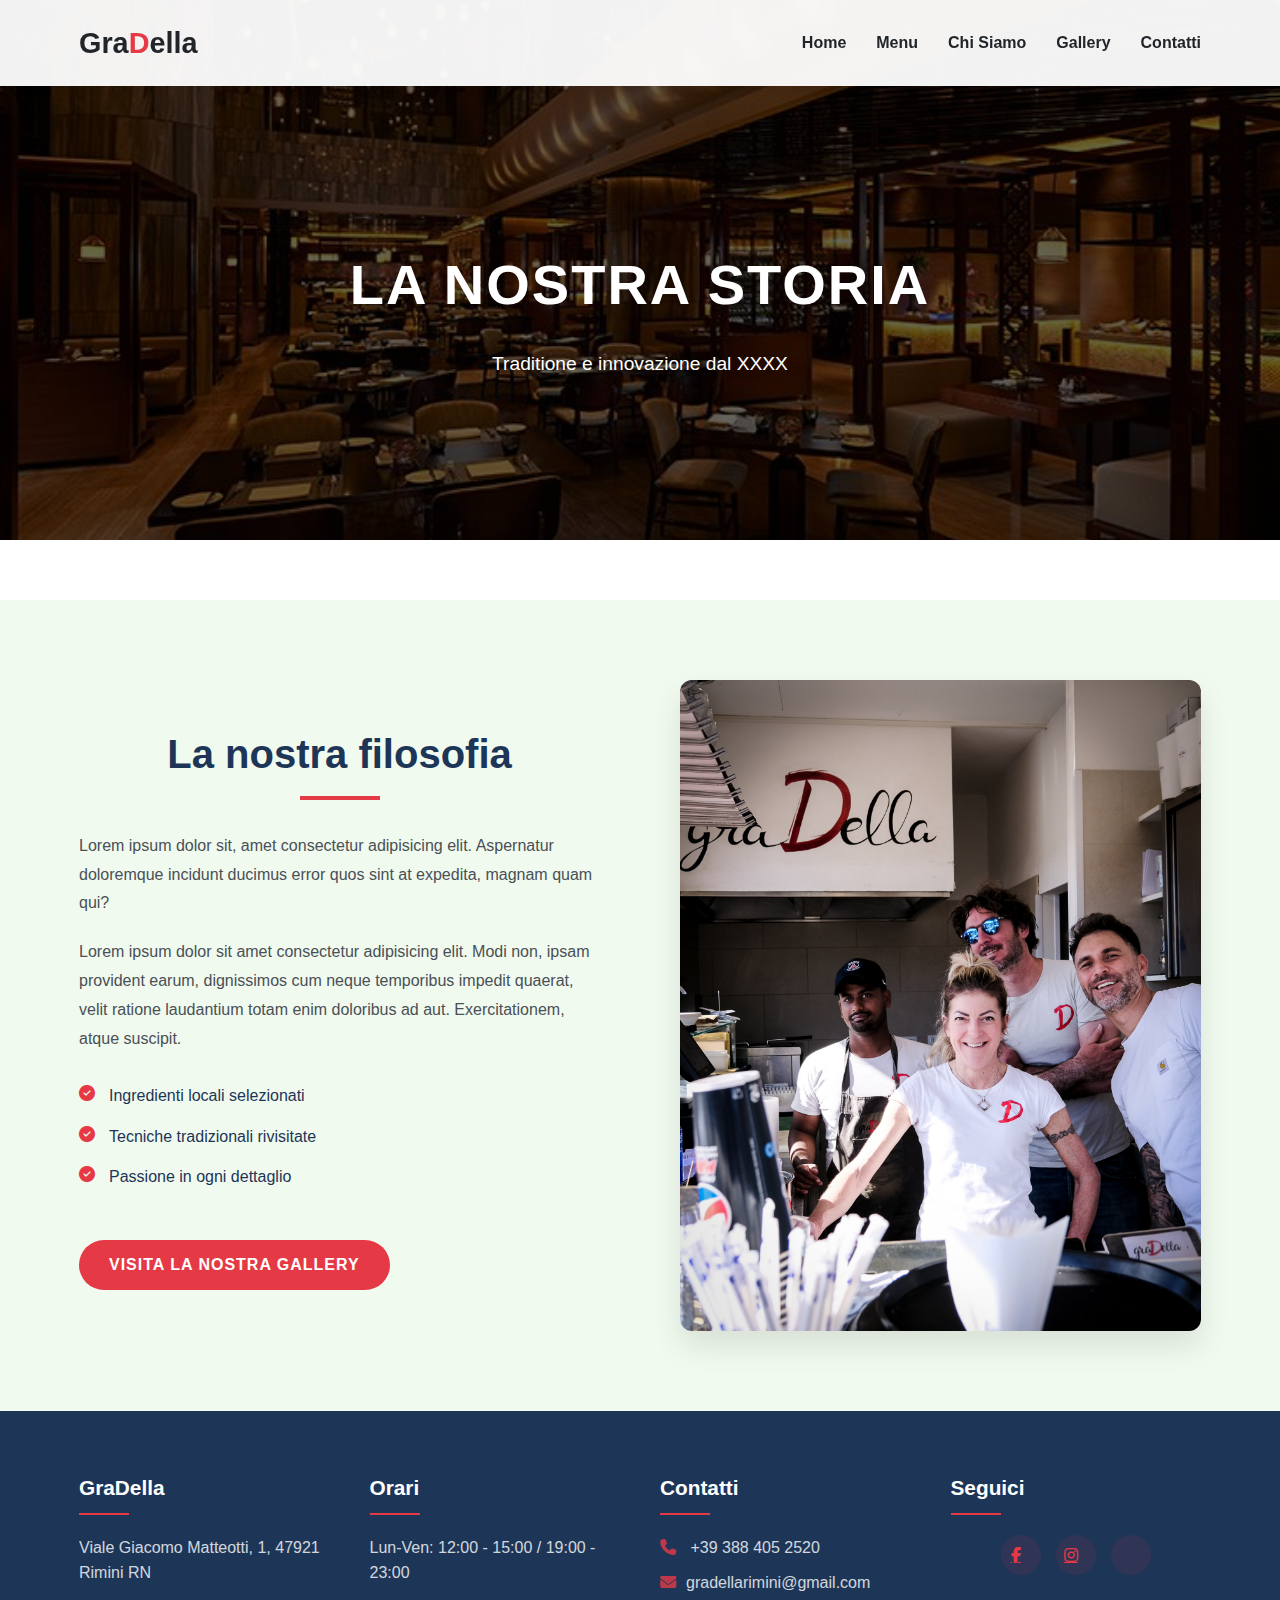
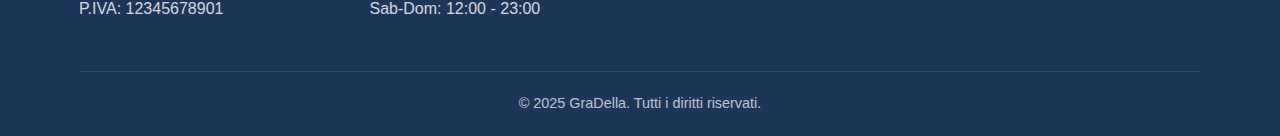
<file: about.html>
<!DOCTYPE html>
<html lang="it">
<head>
    <meta charset="UTF-8">
    <meta name="viewport" content="width=device-width, initial-scale=1.0">
    <title>Chi Siamo | Ristorante Moderno</title>
    <link rel="stylesheet" href="css/style.css">
    <link rel="stylesheet" href="css/about.css">
    <link rel="stylesheet" href="https://cdnjs.cloudflare.com/ajax/libs/font-awesome/6.4.0/css/all.min.css">
</head>
<body>
    <!-- Header con Navbar -->
    <!-- Header con Navbar -->
    <header class="header">
        <div class="container">
            <a href="index.html" class="logo">Gra<span>D</span>ella</a>
            <nav class="navbar">
                <ul>
                    <li><a href="index.html">Home</a></li>
                    <li><a href="menu.html">Menu</a></li>
                    <li><a href="about.html">Chi Siamo</a></li>
                    <li><a href="gallery.html">Gallery</a></li>
                    <li><a href="contatti.html" class="active">Contatti</a></li>
                </ul>
            </nav>
            <div class="hamburger" id="hamburger">
                <span></span>
                <span></span>
                <span></span>
            </div>
        </div>
    </header>

    <!-- Hero Section -->
    <section class="about-hero">
        <div class="container">
            <h1>La Nostra Storia</h1>
            <p>Traditione e innovazione dal XXXX</p>
        </div>
    </section>

    <!-- About Section - Versione pulita -->
    <section class="about-section">
        <div class="container">
            <div class="about-content-wrapper">
                <!-- Colonna di testo (sinistra) -->
                <div class="about-text">
                    <h2 class="section-title">La nostra filosofia</h2>
                    <div class="about-description">
                        <p>Lorem ipsum dolor sit, amet consectetur adipisicing elit. Aspernatur doloremque incidunt ducimus error quos sint at expedita, magnam quam qui?</p>
                        <p>Lorem ipsum dolor sit amet consectetur adipisicing elit. Modi non, ipsam provident earum, dignissimos cum neque temporibus impedit quaerat, velit ratione laudantium totam enim doloribus ad aut. Exercitationem, atque suscipit.</p>
                        <ul class="about-features">
                            <li><i class="fas fa-check-circle"></i> Ingredienti locali selezionati</li>
                            <li><i class="fas fa-check-circle"></i> Tecniche tradizionali rivisitate</li>
                            <li><i class="fas fa-check-circle"></i> Passione in ogni dettaglio</li>
                        </ul>
                    </div>
                    <a href="gallery.html" class="btn btn-primary">Visita la nostra gallery</a>
                </div>

                <!-- Colonna immagine (destra) -->
                <div class="about-image">
                    <img src="immagini/about/image-1.jpeg" alt="Interno del ristorante">
                </div>
            </div>
        </div>
    </section>

    <!-- Footer -->
    <footer class="footer" id="contact">
        <div class="container">
            <div class="footer-content">
                <div class="footer-col">
                    <h3>GraDella</h3>
                    <p>Viale Giacomo Matteotti, 1, 47921 Rimini RN</p>
                    <p>P.IVA: 12345678901</p>
                </div>
                <div class="footer-col">
                    <h3>Orari</h3>
                    <p>Lun-Ven: 12:00 - 15:00 / 19:00 - 23:00</p>
                    <p>Sab-Dom: 12:00 - 23:00</p>
                </div>
                <div class="footer-col">
                    <h3>Contatti</h3>
                    <p><i class="fas fa-phone"></i> +39 388 405 2520</p>
                    <p><i class="fas fa-envelope"></i>gradellarimini@gmail.com</p>
                </div>
                <div class="footer-col">
                    <h3>Seguici</h3>
                    <div class="social-links">
                        <a href="#"><i class="fab fa-facebook-f"></i></a>
                        <a href="#"><i class="fab fa-instagram"></i></a>
                        <a href="#"><i class="fab fa-tripadvisor"></i></a>
                    </div>
                </div>
            </div>
            <div class="footer-bottom">
                <p>&copy; 2025 GraDella. Tutti i diritti riservati.</p>
            </div>
        </div>
    </footer>

    <script src="js/script.js"></script>
</body>
</html>
</file>
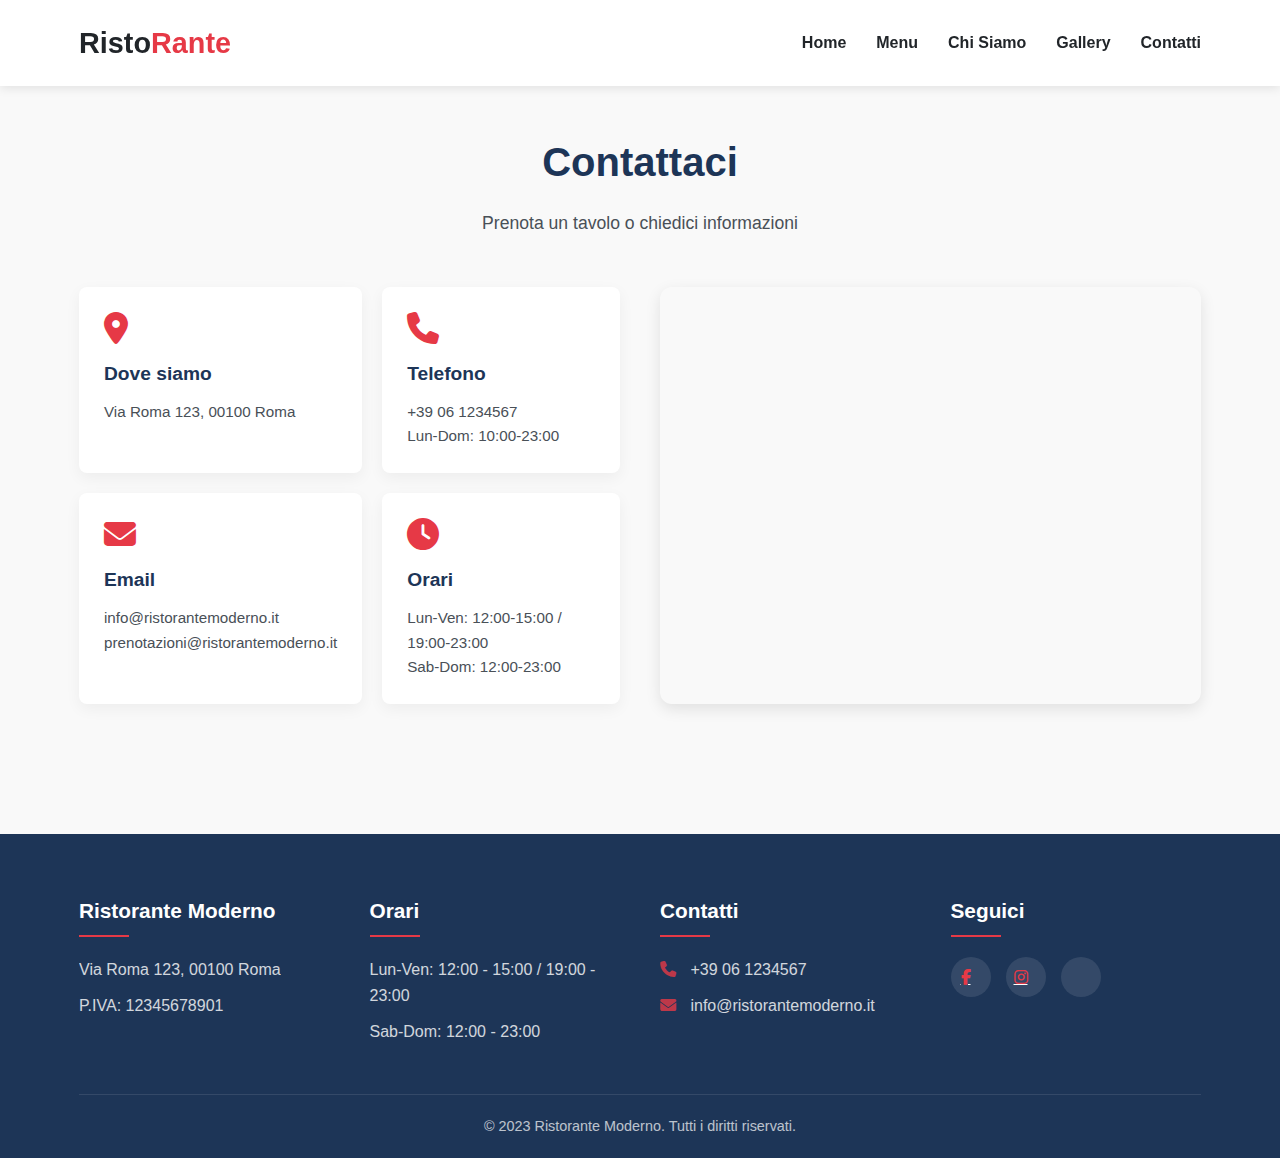
<file: contatti.html>
<!DOCTYPE html>
<html lang="it">
<head>
    <meta charset="UTF-8">
    <meta name="viewport" content="width=device-width, initial-scale=1.0">
    <title>Contatti | Ristorante</title>
    <link rel="stylesheet" href="css/style.css">
    <link rel="stylesheet" href="css/contatti.css">
    <link rel="stylesheet" href="https://cdnjs.cloudflare.com/ajax/libs/font-awesome/6.4.0/css/all.min.css">
</head>
<body>
    <!-- Header con Navbar -->
    <header class="header">
        <div class="container">
            <a href="index.html" class="logo">Risto<span>Rante</span></a>
            <nav class="navbar">
                <ul>
                    <li><a href="index.html">Home</a></li>
                    <li><a href="menu.html">Menu</a></li>
                    <li><a href="about.html">Chi Siamo</a></li>
                    <li><a href="gallery.html">Gallery</a></li>
                    <li><a href="contatti.html" class="active">Contatti</a></li>
                </ul>
            </nav>
            <div class="hamburger" id="hamburger">
                <span></span>
                <span></span>
                <span></span>
            </div>
        </div>
    </header>

    <!-- Main Content -->
    <main class="contatti-main">
        <div class="container">
            <h1 class="contatti-title">Contattaci</h1>
            <p class="contatti-subtitle">Prenota un tavolo o chiedici informazioni</p>
            
            <div class="contatti-grid">
                <!-- Info Contatti -->
                <div class="contatti-info">
                    <div class="info-card">
                        <i class="fas fa-map-marker-alt"></i>
                        <h3>Dove siamo</h3>
                        <p>Via Roma 123, 00100 Roma</p>
                    </div>
                    
                    <div class="info-card">
                        <i class="fas fa-phone"></i>
                        <h3>Telefono</h3>
                        <p>+39 06 1234567</p>
                        <p>Lun-Dom: 10:00-23:00</p>
                    </div>
                    
                    <div class="info-card">
                        <i class="fas fa-envelope"></i>
                        <h3>Email</h3>
                        <p>info@ristorantemoderno.it</p>
                        <p>prenotazioni@ristorantemoderno.it</p>
                    </div>
                    
                    <div class="info-card">
                        <i class="fas fa-clock"></i>
                        <h3>Orari</h3>
                        <p>Lun-Ven: 12:00-15:00 / 19:00-23:00</p>
                        <p>Sab-Dom: 12:00-23:00</p>
                    </div>
                </div>
                
                <!-- Mappa -->
                <div class="contatti-mappa">
                    <iframe src="https://www.google.com/maps/embed?pb=!1m14!1m12!1m3!1d3782.9671128760924!2d12.56383615792553!3d44.06367894896485!2m3!1f0!2f0!3f0!3m2!1i1024!2i768!4f13.1!5e0!3m2!1sit!2sit!4v1745873437603!5m2!1sit!2sit" 
                            width="100%" 
                            height="100%" 
                            style="border:0;" 
                            allowfullscreen="" 
                            loading="lazy">
                    </iframe>
                </div>
            </div>
        </div>
    </main>

    <!-- Footer -->
    <footer class="footer">
        <div class="container">
            <div class="footer-content">
                <div class="footer-col">
                    <h3>Ristorante Moderno</h3>
                    <p>Via Roma 123, 00100 Roma</p>
                    <p>P.IVA: 12345678901</p>
                </div>
                <div class="footer-col">
                    <h3>Orari</h3>
                    <p>Lun-Ven: 12:00 - 15:00 / 19:00 - 23:00</p>
                    <p>Sab-Dom: 12:00 - 23:00</p>
                </div>
                <div class="footer-col">
                    <h3>Contatti</h3>
                    <p><i class="fas fa-phone"></i> +39 06 1234567</p>
                    <p><i class="fas fa-envelope"></i> info@ristorantemoderno.it</p>
                </div>
                <div class="footer-col">
                    <h3>Seguici</h3>
                    <div class="social-links">
                        <a href="#"><i class="fab fa-facebook-f"></i></a>
                        <a href="#"><i class="fab fa-instagram"></i></a>
                        <a href="#"><i class="fab fa-tripadvisor"></i></a>
                    </div>
                </div>
            </div>
            <div class="footer-bottom">
                <p>&copy; 2023 Ristorante Moderno. Tutti i diritti riservati.</p>
            </div>
        </div>
    </footer>

    <script src="js/contatti.js"></script>
</body>
</html>
</file>
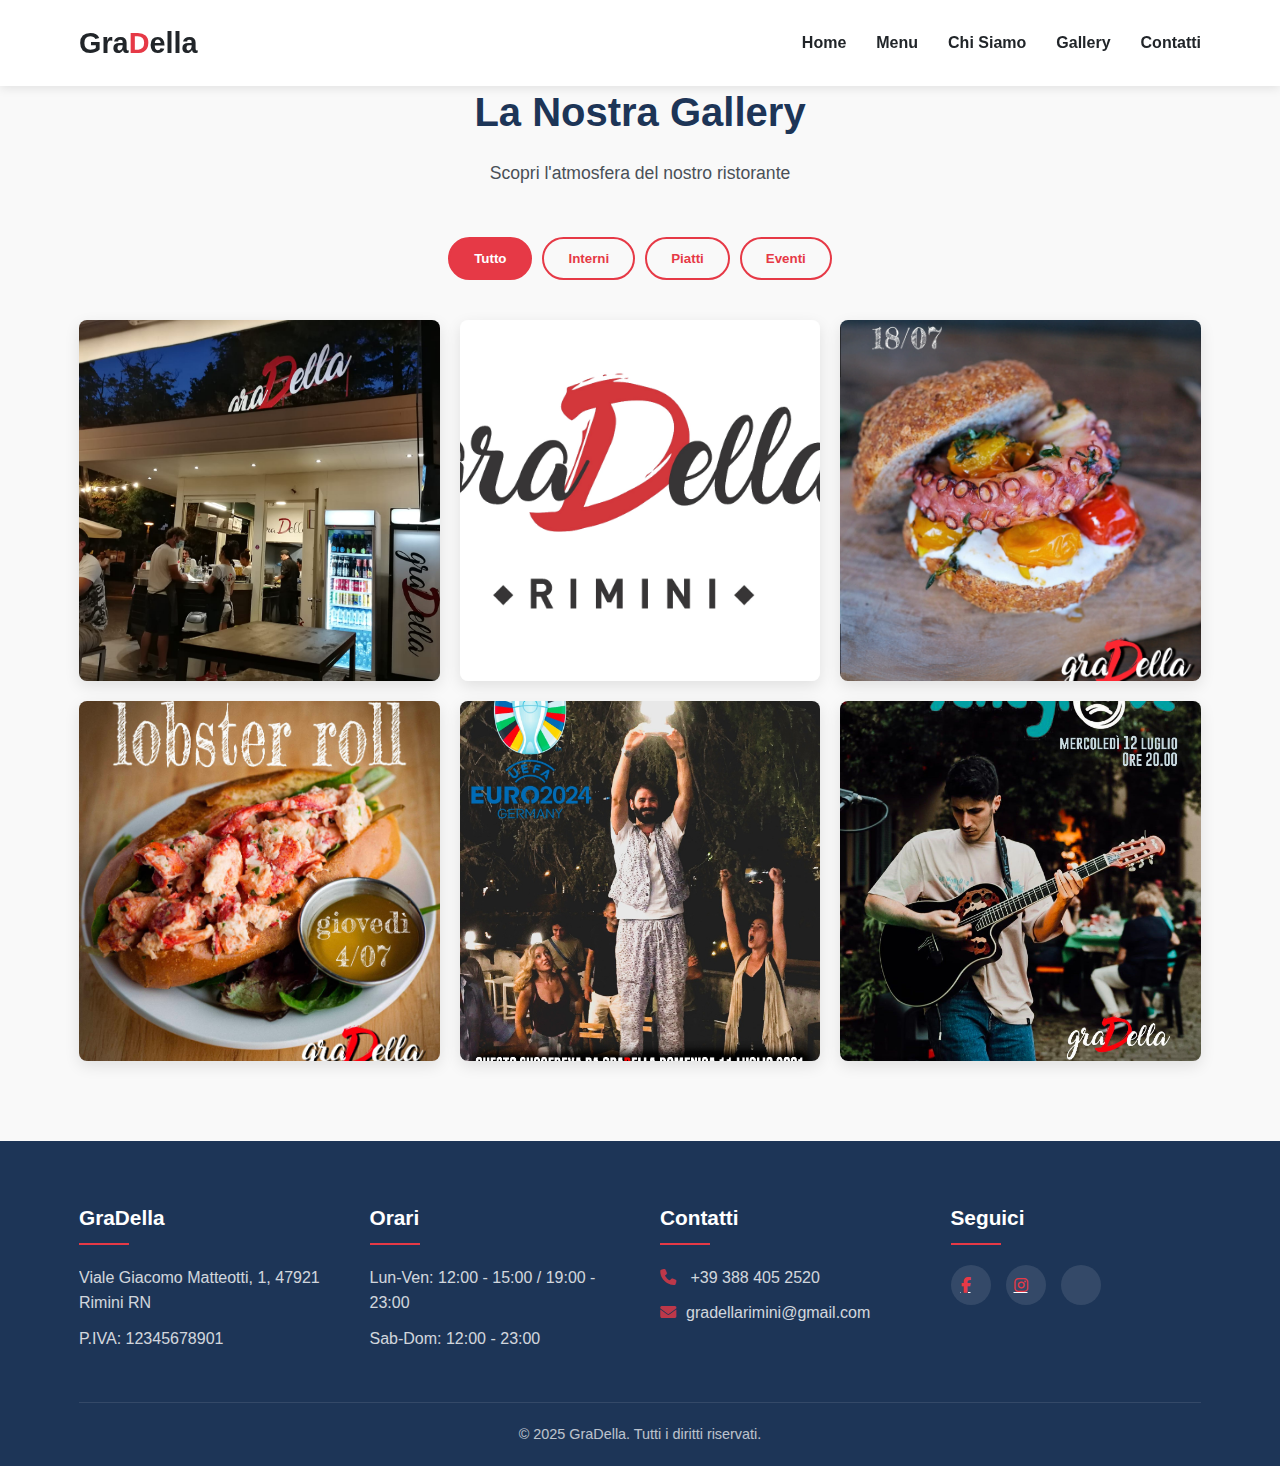
<file: gallery.html>
<!DOCTYPE html>
<html lang="it">
<head>
    <meta charset="UTF-8">
    <meta name="viewport" content="width=device-width, initial-scale=1.0">
    <title>Gallery | Ristorante Moderno</title>
    <link rel="stylesheet" href="css/style.css">
    <link rel="stylesheet" href="css/gallery.css">
    <link rel="stylesheet" href="https://cdnjs.cloudflare.com/ajax/libs/font-awesome/6.4.0/css/all.min.css">
</head>
<body>
    <!-- Header con Navbar -->
    <!-- Header con Navbar -->
    <header class="header">
        <div class="container">
            <a href="index.html" class="logo">Gra<span>D</span>ella</a>
            <nav class="navbar">
                <ul>
                    <li><a href="index.html">Home</a></li>
                    <li><a href="menu.html">Menu</a></li>
                    <li><a href="about.html">Chi Siamo</a></li>
                    <li><a href="gallery.html">Gallery</a></li>
                    <li><a href="contatti.html" class="active">Contatti</a></li>
                </ul>
            </nav>
            <div class="hamburger" id="hamburger">
                <span></span>
                <span></span>
                <span></span>
            </div>
        </div>
    </header>

    <!-- Main Content -->
    <main class="gallery-main">
        <div class="container">
            <h1 class="gallery-title">La Nostra Gallery</h1>
            <p class="gallery-subtitle">Scopri l'atmosfera del nostro ristorante</p>
            
            <div class="gallery-filter">
                <button class="filter-btn active" data-filter="all">Tutto</button>
                <button class="filter-btn" data-filter="interni">Interni</button>
                <button class="filter-btn" data-filter="piatti">Piatti</button>
                <button class="filter-btn" data-filter="eventi">Eventi</button>
            </div>
            
            <div class="gallery-grid">
                <!-- Gallery Item 1 -->
                <div class="gallery-item" data-category="interni">
                    <img src="immagini/gallery/interni-1.jpeg" alt="Interno del ristorante">
                    <div class="gallery-overlay">
                        <h3>Lorem, ipsum.</h3>
                        <p>...</p>
                    </div>
                </div>
                <div class="gallery-item" data-category="interni">
                    <img src="immagini/gallery/interni-2.png" alt="Interno del ristorante">
                    <div class="gallery-overlay">
                        <h3>Lorem, ipsum.</h3>
                        <p>...</p>
                    </div>
                </div>
                
                <!-- Gallery Item 2 -->
                <div class="gallery-item" data-category="piatti">
                    <img src="immagini/gallery/piatto-1.jpeg" alt="Piatto del giorno">
                    <div class="gallery-overlay">
                        <h3>Hamburger x</h3>
                        <p>Specialità della casa</p>
                    </div>
                </div>
                <div class="gallery-item" data-category="piatti">
                    <img src="immagini/gallery/piatto-2.jpeg" alt="Piatto del giorno">
                    <div class="gallery-overlay">
                        <h3>Hamburger y</h3>
                        <p>Specialità della casa</p>
                    </div>
                </div>
                
                <!-- Gallery Item 3 -->
                <div class="gallery-item" data-category="eventi">
                    <img src="immagini/gallery/evento-1.jpeg" alt="Evento speciale">
                    <div class="gallery-overlay">
                        <h3>Serata calcio</h3>
                        <p>...</p>
                    </div>
                </div>
                <div class="gallery-item" data-category="eventi">
                    <img src="immagini/gallery/evento-2.jpeg" alt="Evento speciale">
                    <div class="gallery-overlay">
                        <h3>Musica Live</h3>
                        <p>...</p>
                    </div>
                </div>
                
                <!-- Aggiungi altri 9-15 elementi seguendo lo stesso schema -->
                <!-- ... -->
            </div>
        </div>
    </main>

    <footer class="footer" id="contact">
        <div class="container">
            <div class="footer-content">
                <div class="footer-col">
                    <h3>GraDella</h3>
                    <p>Viale Giacomo Matteotti, 1, 47921 Rimini RN</p>
                    <p>P.IVA: 12345678901</p>
                </div>
                <div class="footer-col">
                    <h3>Orari</h3>
                    <p>Lun-Ven: 12:00 - 15:00 / 19:00 - 23:00</p>
                    <p>Sab-Dom: 12:00 - 23:00</p>
                </div>
                <div class="footer-col">
                    <h3>Contatti</h3>
                    <p><i class="fas fa-phone"></i> +39 388 405 2520</p>
                    <p><i class="fas fa-envelope"></i>gradellarimini@gmail.com</p>
                </div>
                <div class="footer-col">
                    <h3>Seguici</h3>
                    <div class="social-links">
                        <a href="#"><i class="fab fa-facebook-f"></i></a>
                        <a href="#"><i class="fab fa-instagram"></i></a>
                        <a href="#"><i class="fab fa-tripadvisor"></i></a>
                    </div>
                </div>
            </div>
            <div class="footer-bottom">
                <p>&copy; 2025 GraDella. Tutti i diritti riservati.</p>
            </div>
        </div>
    </footer>

    <script src="js/gallery.js"></script>
</body>
</html>
</file>
<file: css/about.css>
/* About Hero */
.about-hero {
    height: 60vh;
    background: linear-gradient(rgba(0, 0, 0, 0.6), rgba(0, 0, 0, 0.6)), url('../immagini/about/hero.jpg') no-repeat center center/cover;
    color: var(--white-color);
    display: flex;
    align-items: center;
    text-align: center;
    padding-top: 80px;
    margin-bottom: 60px;
}

.about-hero h1 {
    font-size: 3.5rem;
    margin-bottom: 20px;
    text-transform: uppercase;
    letter-spacing: 2px;
}

.about-hero p {
    font-size: 1.2rem;
    font-weight: 300;
}

/* About Section - Clean Version */
.about-section {
    padding: 80px 0;
    background-color: var(--light-color);
}

.about-content-wrapper {
    display: flex;
    align-items: center;
    gap: 50px;
}

.about-text {
    flex: 1;
    padding-right: 30px;
}

.about-image {
    flex: 1;
    border-radius: 12px;
    overflow: hidden;
    box-shadow: 0 15px 30px rgba(0,0,0,0.1);
}

.about-image img {
    width: 100%;
    height: auto;
    display: block;
    transition: transform 0.5s ease;
}

.about-image:hover img {
    transform: scale(1.03);
}

.about-description {
    margin-bottom: 30px;
}

.about-description p {
    color: var(--gray-color);
    line-height: 1.8;
    margin-bottom: 20px;
}

.about-features {
    list-style: none;
    margin: 30px 0;
    padding: 0;
}

.about-features li {
    margin-bottom: 15px;
    padding-left: 30px;
    position: relative;
    color: var(--secondary-color);
}

.about-features i {
    color: var(--primary-color);
    position: absolute;
    left: 0;
    top: 2px;
}

.btn-primary {
    display: inline-block;
    padding: 12px 30px;
    background-color: var(--primary-color);
    color: white;
    border-radius: 30px;
    text-decoration: none;
    font-weight: 600;
    transition: all 0.3s ease;
    border: none;
    cursor: pointer;
}

.btn-primary:hover {
    background-color: #c1121f;
    transform: translateY(-3px);
    box-shadow: 0 10px 20px rgba(230, 57, 70, 0.3);
}

/* Responsive Design */
@media (max-width: 992px) {
    .about-content-wrapper {
        flex-direction: column;
    }
    
    .about-text {
        padding-right: 0;
        margin-bottom: 40px;
    }
    
    .about-image {
        width: 100%;
    }
}
/* Responsive per tablet */
@media (max-width: 992px) {
    .philosophy-grid {
        grid-template-columns: 1fr;
        max-width: 600px;
        margin-left: auto;
        margin-right: auto;
    }
    
    .lead-text {
        padding: 0 5%;
    }
}

/* Responsive per mobile */
@media (max-width: 768px) {
    .section-title {
        font-size: 1.8rem;
    }
    
    .lead-text {
        font-size: 1rem;
        padding: 0;
    }
    
    .philosophy-item {
        padding: 25px;
    }
}

/* Responsive */
@media (max-width: 768px) {
    .philosophy-item {
        flex-direction: column;
        align-items: center;
        text-align: center;
    }
    
    .philosophy-icon {
        margin-bottom: 15px;
    }
}
/* Team Section */
.team-section {
    padding: 80px 0;
    background-color: var(--light-color);
}

.team-grid {
    display: grid;
    grid-template-columns: repeat(auto-fit, minmax(300px, 1fr));
    gap: 40px;
    margin-top: 50px;
}

.team-member {
    background: var(--white-color);
    border-radius: 12px;
    overflow: hidden;
    box-shadow: 0 10px 30px rgba(0, 0, 0, 0.1);
    text-align: center;
    padding: 30px;
    transition: all 0.3s ease;
}

.team-member:hover {
    transform: translateY(-10px);
}

.team-member img {
    width: 150px;
    height: 150px;
    border-radius: 50%;
    object-fit: cover;
    margin: 0 auto 20px;
    border: 5px solid var(--primary-color);
}

.team-member h3 {
    font-size: 1.4rem;
    color: var(--secondary-color);
    margin-bottom: 5px;
}

.team-member p {
    color: var(--gray-color);
    margin-bottom: 20px;
    font-style: italic;
}

.social-links {
    display: flex;
    justify-content: center;
    gap: 15px;
}

.social-links a {
    display: flex;
    align-items: center;
    justify-content: center;
    width: 40px;
    height: 40px;
    background-color: rgba(230, 57, 70, 0.1);
    border-radius: 50%;
    color: var(--primary-color);
    transition: all 0.3s ease;
}

.social-links a:hover {
    background-color: var(--primary-color);
    color: var(--white-color);
}

/* Gallery Section */
.gallery-section {
    padding: 80px 0;
}

.gallery-grid {
    display: grid;
    grid-template-columns: repeat(auto-fit, minmax(300px, 1fr));
    gap: 20px;
    margin-top: 50px;
}

.gallery-item {
    position: relative;
    border-radius: 12px;
    overflow: hidden;
    height: 250px;
}

.gallery-item img {
    width: 100%;
    height: 100%;
    object-fit: cover;
    transition: transform 0.5s ease;
}

.gallery-item:hover img {
    transform: scale(1.1);
}

.gallery-overlay {
    position: absolute;
    bottom: 0;
    left: 0;
    right: 0;
    background: linear-gradient(to top, rgba(0, 0, 0, 0.8), transparent);
    color: var(--white-color);
    padding: 20px;
    opacity: 0;
    transition: opacity 0.3s ease;
}

.gallery-item:hover .gallery-overlay {
    opacity: 1;
}

/* Responsive Design */
@media (max-width: 992px) {
    .about-grid {
        grid-template-columns: 1fr;
    }
    
    .about-content {
        padding-right: 0;
        margin-bottom: 50px;
    }
}

@media (max-width: 768px) {
    .about-hero h1 {
        font-size: 2.5rem;
    }
    
    .team-grid {
        grid-template-columns: 1fr;
        max-width: 400px;
        margin-left: auto;
        margin-right: auto;
    }
}
</file>
<file: css/contatti.css>
body{
    background-color: #1d3557;
}
.contatti-main {
    padding: 130px 0;
    background-color: #f9f9f9;
}

.contatti-title {
    text-align: center;
    font-size: 2.5rem;
    color: var(--secondary-color);
    margin-bottom: 15px;
}

.contatti-subtitle {
    text-align: center;
    color: var(--gray-color);
    margin-bottom: 50px;
    font-size: 1.1rem;
}

/* Contatti Grid */
.contatti-grid {
    display: grid;
    grid-template-columns: 1fr 1fr;
    gap: 40px;
}

.contatti-info {
    display: grid;
    grid-template-columns: 1fr 1fr;
    gap: 20px;
}

.contatti-mappa {
    height: 100%;
    min-height: 400px;
    border-radius: 12px;
    overflow: hidden;
    box-shadow: 0 5px 15px rgba(0,0,0,0.1);
}

.contatti-form {
    grid-column: span 2;
    background: white;
    padding: 40px;
    border-radius: 12px;
    box-shadow: 0 5px 15px rgba(0,0,0,0.1);
}

/* Info Cards */
.info-card {
    background: white;
    padding: 25px;
    border-radius: 8px;
    box-shadow: 0 5px 15px rgba(0,0,0,0.05);
    transition: transform 0.3s ease;
}

.info-card:hover {
    transform: translateY(-5px);
}

.info-card i {
    font-size: 2rem;
    color: var(--primary-color);
    margin-bottom: 15px;
}

.info-card h3 {
    font-size: 1.2rem;
    color: var(--secondary-color);
    margin-bottom: 10px;
}

.info-card p {
    color: var(--gray-color);
    line-height: 1.6;
    font-size: 0.95rem;
}

/* Form Stili */
.contatti-form h2 {
    font-size: 1.8rem;
    color: var(--secondary-color);
    margin-bottom: 30px;
    text-align: center;
}

.form-group {
    margin-bottom: 20px;
}

.form-group input,
.form-group select,
.form-group textarea {
    width: 100%;
    padding: 12px 15px;
    border: 1px solid #ddd;
    border-radius: 6px;
    font-size: 1rem;
    transition: all 0.3s ease;
}

.form-group input:focus,
.form-group select:focus,
.form-group textarea:focus {
    border-color: var(--primary-color);
    outline: none;
    box-shadow: 0 0 0 3px rgba(230, 57, 70, 0.1);
}

.form-group textarea {
    min-height: 120px;
    resize: vertical;
}

.btn-primary {
    display: block;
    width: 100%;
    padding: 15px;
    background-color: var(--primary-color);
    color: white;
    border: none;
    border-radius: 6px;
    font-size: 1rem;
    font-weight: 600;
    cursor: pointer;
    transition: all 0.3s ease;
}

.btn-primary:hover {
    background-color: #c1121f;
    transform: translateY(-3px);
    box-shadow: 0 5px 15px rgba(230, 57, 70, 0.3);
}

/* Responsive Design */
@media (max-width: 992px) {
    .contatti-grid {
        grid-template-columns: 1fr;
    }
    
    .contatti-form {
        grid-column: span 1;
    }
}

@media (max-width: 768px) {
    .contatti-info {
        grid-template-columns: 1fr;
    }
    
    .contatti-title {
        font-size: 2rem;
    }
}

@media (max-width: 576px) {
    .contatti-form {
        padding: 25px;
    }
}
</file>
<file: css/gallery.css>
/* Gallery Main */
.gallery-main {
    padding: 80px 0;
    background-color: #f9f9f9;
}

.gallery-title {
    text-align: center;
    font-size: 2.5rem;
    color: var(--secondary-color);
    margin-bottom: 15px;
}

.gallery-subtitle {
    text-align: center;
    color: var(--gray-color);
    margin-bottom: 50px;
    font-size: 1.1rem;
}

/* Gallery Filter */
.gallery-filter {
    display: flex;
    justify-content: center;
    flex-wrap: wrap;
    gap: 10px;
    margin-bottom: 40px;
}

.filter-btn {
    padding: 12px 24px;
    background: transparent;
    border: 2px solid var(--primary-color);
    color: var(--primary-color);
    border-radius: 30px;
    cursor: pointer;
    font-weight: 600;
    transition: all 0.3s ease;
}

.filter-btn:hover,
.filter-btn.active {
    background: var(--primary-color);
    color: white;
}

/* Gallery Grid */
.gallery-grid {
    display: grid;
    grid-template-columns: repeat(auto-fill, minmax(300px, 1fr));
    gap: 20px;
}

.gallery-item {
    position: relative;
    border-radius: 8px;
    overflow: hidden;
    aspect-ratio: 1 / 1;
    box-shadow: 0 5px 15px rgba(0,0,0,0.1);
}

.gallery-item img {
    width: 100%;
    height: 100%;
    object-fit: cover;
    transition: transform 0.5s ease;
}

.gallery-item:hover img {
    transform: scale(1.05);
}

.gallery-overlay {
    position: absolute;
    bottom: -100%;
    left: 0;
    right: 0;
    background: linear-gradient(to top, rgba(0,0,0,0.8), transparent);
    color: white;
    padding: 20px;
    transition: bottom 0.3s ease;
}

.gallery-item:hover .gallery-overlay {
    bottom: 0;
}

.gallery-overlay h3 {
    font-size: 1.3rem;
    margin-bottom: 5px;
}

.gallery-overlay p {
    font-size: 0.9rem;
    opacity: 0.8;
}

/* Responsive Design */
@media (max-width: 768px) {
    .gallery-title {
        font-size: 2rem;
    }
    
    .gallery-grid {
        grid-template-columns: repeat(auto-fill, minmax(250px, 1fr));
    }
}

@media (max-width: 576px) {
    .gallery-grid {
        grid-template-columns: 1fr;
    }
}
</file>
<file: css/style.css>
/* Reset e Stili Base */
* {
    margin: 0;
    padding: 0;
    box-sizing: border-box;
    font-family: 'Segoe UI', Tahoma, Geneva, Verdana, sans-serif;
}

:root {
    --primary-color: #e63946;
    --secondary-color: #1d3557;
    --light-color: #f1faee;
    --dark-color: #212529;
    --gray-color: #495057;
    --white-color: #ffffff;
}

html {
    scroll-behavior: smooth;
}

body {
    background-color: var(--white-color);
    color: var(--dark-color);
    line-height: 1.6;
}

.container {
    width: 90%;
    max-width: 1200px;
    margin: 0 auto;
    padding: 0 15px;
}

.btn {
    display: inline-block;
    padding: 12px 24px;
    background-color: var(--primary-color);
    color: var(--white-color);
    text-decoration: none;
    border-radius: 4px;
    font-weight: 600;
    transition: all 0.3s ease;
    border: none;
    cursor: pointer;
}

.btn:hover {
    background-color: #c1121f;
    transform: translateY(-2px);
}

.btn-outline {
    background-color: transparent;
    border: 2px solid var(--white-color);
    margin-left: 15px;
}

.btn-outline:hover {
    background-color: var(--white-color);
    color: var(--primary-color);
}

.section-title {
    font-size: 2.5rem;
    margin-bottom: 2rem;
    color: var(--secondary-color);
    text-align: center;
    position: relative;
}

.section-title::after {
    content: '';
    display: block;
    width: 80px;
    height: 4px;
    background-color: var(--primary-color);
    margin: 10px auto;
}

/* Header */
.header {
    position: fixed;
    top: 0;
    left: 0;
    width: 100%;
    z-index: 1000;
    background-color: rgba(255, 255, 255, 0.95);
    box-shadow: 0 2px 10px rgba(0, 0, 0, 0.1);
    transition: all 0.3s ease;
}

.header.scrolled {
    background-color: var(--white-color);
    box-shadow: 0 5px 20px rgba(0, 0, 0, 0.1);
}

.header .container {
    display: flex;
    justify-content: space-between;
    align-items: center;
    padding: 20px 15px;
}

.logo {
    font-size: 1.8rem;
    font-weight: 700;
    color: var(--dark-color);
    text-decoration: none;
}

.logo span {
    color: var(--primary-color);
}

.navbar ul {
    display: flex;
    list-style: none;
}

.navbar ul li {
    margin-left: 30px;
}

.navbar ul li a {
    text-decoration: none;
    color: var(--dark-color);
    font-weight: 600;
    transition: color 0.3s ease;
}

.navbar ul li a:hover {
    color: var(--primary-color);
}

.hamburger {
    display: none;
    cursor: pointer;
    width: 30px;
    height: 20px;
    flex-direction: column;
    justify-content: space-between;
}

.hamburger span {
    display: block;
    width: 100%;
    height: 3px;
    background-color: var(--dark-color);
    transition: all 0.3s ease;
}

/* Hero Section */
.hero {
    height: 100vh;
    background: linear-gradient(rgba(0, 0, 0, 0.6), rgba(0, 0, 0, 0.6)), url('https://images.unsplash.com/photo-1517248135467-4c7edcad34c4?ixlib=rb-4.0.3&ixid=M3wxMjA3fDB8MHxwaG90by1wYWdlfHx8fGVufDB8fHx8fA%3D%3D&auto=format&fit=crop&w=1470&q=80') no-repeat center center/cover;
    color: var(--white-color);
    display: flex;
    align-items: center;
    text-align: center;
    padding-top: 80px;
}

.hero-content {
    max-width: 800px;
    margin: 0 auto;
}

.hero h1 {
    font-size: 3.5rem;
    margin-bottom: 20px;
    line-height: 1.2;
}

.hero p {
    font-size: 1.2rem;
    margin-bottom: 30px;
}

/* Menu Section */
.menu-section {
    padding: 100px 0;
    background-color: var(--light-color);
}

.menu-categories {
    display: flex;
    justify-content: center;
    margin-bottom: 40px;
    flex-wrap: wrap;
    gap: 10px;
}

.category-btn {
    padding: 10px 20px;
    background-color: transparent;
    border: 2px solid var(--primary-color);
    color: var(--primary-color);
    border-radius: 4px;
    font-weight: 600;
    cursor: pointer;
    transition: all 0.3s ease;
}

.category-btn:hover, .category-btn.active {
    background-color: var(--primary-color);
    color: var(--white-color);
}

.menu-items {
    display: grid;
    grid-template-columns: repeat(auto-fill, minmax(350px, 1fr));
    gap: 30px;
}

.menu-item {
    background-color: var(--white-color);
    border-radius: 8px;
    overflow: hidden;
    box-shadow: 0 5px 15px rgba(0, 0, 0, 0.1);
    transition: transform 0.3s ease;
}

.menu-item:hover {
    transform: translateY(-10px);
}

.menu-item-img {
    height: 200px;
    overflow: hidden;
}

.menu-item-img img {
    width: 100%;
    height: 100%;
    object-fit: cover;
    transition: transform 0.5s ease;
}

.menu-item:hover .menu-item-img img {
    transform: scale(1.1);
}

.menu-item-content {
    padding: 20px;
}

.menu-item-title {
    font-size: 1.4rem;
    margin-bottom: 10px;
    color: var(--secondary-color);
    display: flex;
    justify-content: space-between;
}

.menu-item-price {
    color: var(--primary-color);
    font-weight: 700;
}

.menu-item-desc {
    color: var(--gray-color);
    margin-bottom: 15px;
}

/* About Section */
.about-section {
    padding: 100px 0;
}

.about-content {
    display: flex;
    align-items: center;
    gap: 50px;
}

.about-text {
    flex: 1;
}

.about-image {
    flex: 1;
    border-radius: 8px;
    overflow: hidden;
    box-shadow: 0 10px 30px rgba(0, 0, 0, 0.1);
}

.about-image img {
    width: 100%;
    height: auto;
    display: block;
}

/* Footer */
.footer {
    background-color: var(--secondary-color);
    color: var(--white-color);
    padding: 60px 0 0;
}

.footer-content {
    display: grid;
    grid-template-columns: repeat(auto-fit, minmax(250px, 1fr));
    gap: 40px;
    margin-bottom: 40px;
}

.footer-col h3 {
    font-size: 1.3rem;
    margin-bottom: 20px;
    position: relative;
    padding-bottom: 10px;
}

.footer-col h3::after {
    content: '';
    position: absolute;
    left: 0;
    bottom: 0;
    width: 50px;
    height: 2px;
    background-color: var(--primary-color);
}

.footer-col p {
    margin-bottom: 10px;
    opacity: 0.8;
}

.footer-col i {
    margin-right: 10px;
    color: var(--primary-color);
}

.social-links {
    display: flex;
    gap: 15px;
}

.social-links a {
    display: flex;
    align-items: center;
    justify-content: center;
    width: 40px;
    height: 40px;
    background-color: rgba(255, 255, 255, 0.1);
    border-radius: 50%;
    color: var(--white-color);
    transition: all 0.3s ease;
}

.social-links a:hover {
    background-color: var(--primary-color);
    transform: translateY(-3px);
}

.footer-bottom {
    text-align: center;
    padding: 20px 0;
    border-top: 1px solid rgba(255, 255, 255, 0.1);
    margin-top: 20px;
}

.footer-bottom p {
    opacity: 0.7;
    font-size: 0.9rem;
}

/* Responsive Design */
@media (max-width: 992px) {
    .hero h1 {
        font-size: 2.8rem;
    }
    
    .about-content {
        flex-direction: column;
    }
    
    .about-text, .about-image {
        flex: none;
        width: 100%;
    }
    
    .about-image {
        margin-top: 30px;
    }
}

@media (max-width: 768px) {
    .navbar {
        position: fixed;
        top: 80px;
        left: -100%;
        width: 100%;
        height: calc(100vh - 80px);
        background-color: var(--white-color);
        transition: all 0.5s ease;
    }
    
    .navbar.active {
        left: 0;
    }
    
    .navbar ul {
        flex-direction: column;
        align-items: center;
        padding-top: 30px;
    }
    
    .navbar ul li {
        margin: 15px 0;
    }
    
    .hamburger {
        display: flex;
    }
    
    .hamburger.active span:nth-child(1) {
        transform: rotate(45deg) translate(5px, 5px);
    }
    
    .hamburger.active span:nth-child(2) {
        opacity: 0;
    }
    
    .hamburger.active span:nth-child(3) {
        transform: rotate(-45deg) translate(7px, -6px);
    }
    
    .hero h1 {
        font-size: 2.2rem;
    }
    
    .hero p {
        font-size: 1rem;
    }
    
    .btn, .btn-outline {
        display: block;
        width: 80%;
        margin: 10px auto;
    }
    
    .menu-items {
        grid-template-columns: 1fr;
    }
}

@media (max-width: 576px) {
    .hero h1 {
        font-size: 2rem;
    }
    
    .section-title {
        font-size: 2rem;
    }
    
    .menu-categories {
        flex-direction: column;
        align-items: center;
    }
    
    .category-btn {
        width: 80%;
    }
}
/* Menu Highlights Section */
.menu-preview {
    padding: 80px 0;
    background-color: var(--light-color);
}

.highlight-cards {
    display: grid;
    grid-template-columns: repeat(auto-fit, minmax(300px, 1fr));
    gap: 30px;
    margin: 50px 0;
}

.highlight-card {
    background: var(--white-color);
    border-radius: 12px;
    overflow: hidden;
    box-shadow: 0 5px 15px rgba(0, 0, 0, 0.1);
    transition: all 0.3s ease;
}

.highlight-card:hover {
    transform: translateY(-10px);
    box-shadow: 0 15px 30px rgba(0, 0, 0, 0.15);
}

.highlight-card-img {
    height: 220px;
    overflow: hidden;
}

.highlight-card-img img {
    width: 100%;
    height: 100%;
    object-fit: cover;
    transition: transform 0.5s ease;
}

.highlight-card:hover .highlight-card-img img {
    transform: scale(1.05);
}

.highlight-card-content {
    padding: 25px;
}

.highlight-card-title {
    font-size: 1.4rem;
    color: var(--secondary-color);
    margin-bottom: 10px;
    display: flex;
    justify-content: space-between;
    align-items: center;
}

.highlight-card-price {
    color: var(--primary-color);
    font-weight: 700;
    font-size: 1.2rem;
}

.highlight-card-desc {
    color: var(--gray-color);
    line-height: 1.6;
    margin-top: 15px;
}

.btn-primary {
    display: flex;
    justify-content: center;
    padding: 12px 30px;
    background-color: var(--primary-color);
    color: var(--white-color);
    border-radius: 30px;
    font-weight: 600;
    text-transform: uppercase;
    letter-spacing: 1px;
    transition: all 0.3s ease;
    text-decoration: none;
    margin-top: 20px;
}

.btn-primary:hover {
    background-color: #c1121f;
    transform: translateY(-3px);
    box-shadow: 0 10px 20px rgba(230, 57, 70, 0.3);
}


@media (max-width: 768px) {
    .highlight-cards {
        grid-template-columns: 1fr;
    }
}
</file>
